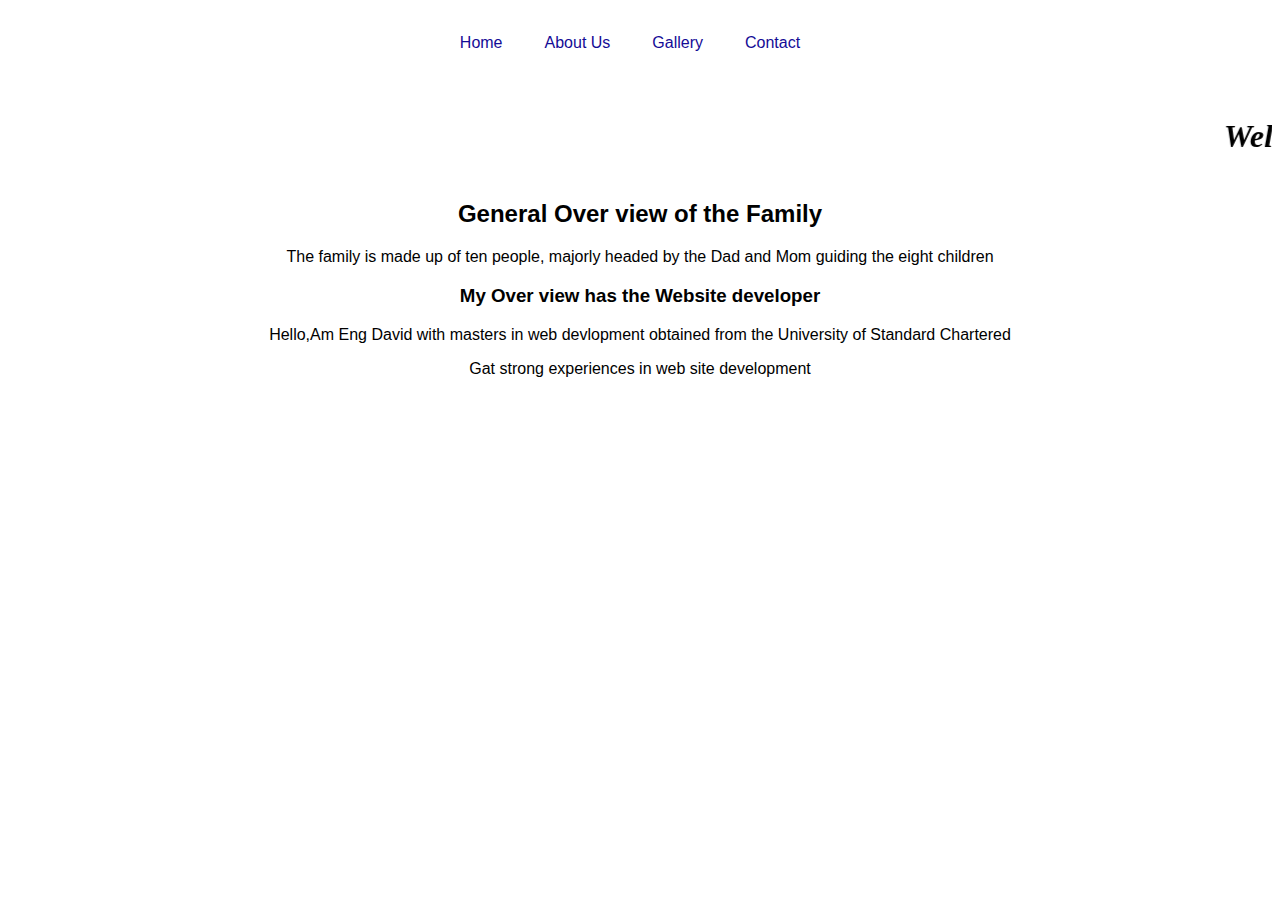
<file: index.html>
<!DOCTYPE html>
<html lang="en">
<head>
    <meta charset="UTF-8">
    <meta name="viewport" content="width=device-width, initial-scale=1.0">
    <link rel="stylesheet" href="style.css">
    <style>
        body {
            font-family: Arial, sans-serif;
            text-align: center; /* Center align all content */
        }

        .overview {
            background-color: #daff95;
            padding: 20px;
            margin: 20px auto; /* Center align the div */
            border-radius: 5px;
            width: 60%; /* Set width for better readability */
        }

        .overview h2, .overview h3 {
            transition: color 0.3s;
        }

        .overview p {
            transition: background-color 0.3s;
            padding: 10px;
            border-radius: 5px;
            margin: 10px 0;
        }

        .overview:hover h2, .overview:hover h3 {
            color: #fff;
        }

        .overview:hover p {
            background-color: #333;
            color: #fff;
        }

        h1 {
            margin-top: 40px; /* Adjust margin for h1 */
            font-style: oblique;
            font-family: Georgia;
            
        }
    </style>
    <title>Family and Friends</title>
</head>
<body>  
    <nav>
        <ul>
            <li><a href="index.html">Home</a></li>
            <li><a href="about.html">About Us</a></li>
            <li><a href="gallery.html">Gallery</a></li>
            <li><a href="contacts.html">Contact</a></li>
        </ul>
    </nav>
    <marquee><h1>Welcome to Our Family and Friends Website</h1></marquee>

    <div class="over view">

    <h2>General Over view of the Family</h2>
    <p>The family is made up of ten people, majorly headed by the Dad and Mom guiding the eight children</p>
    </div>

    <div class="over view">
    <h3>My Over view has the Website developer</h3>
    <p>Hello,Am Eng David with masters in web devlopment obtained from the University of Standard Chartered</p>
    <p>Gat strong experiences in web site development</p>
    </div>
    
</body>
</html>
</file>
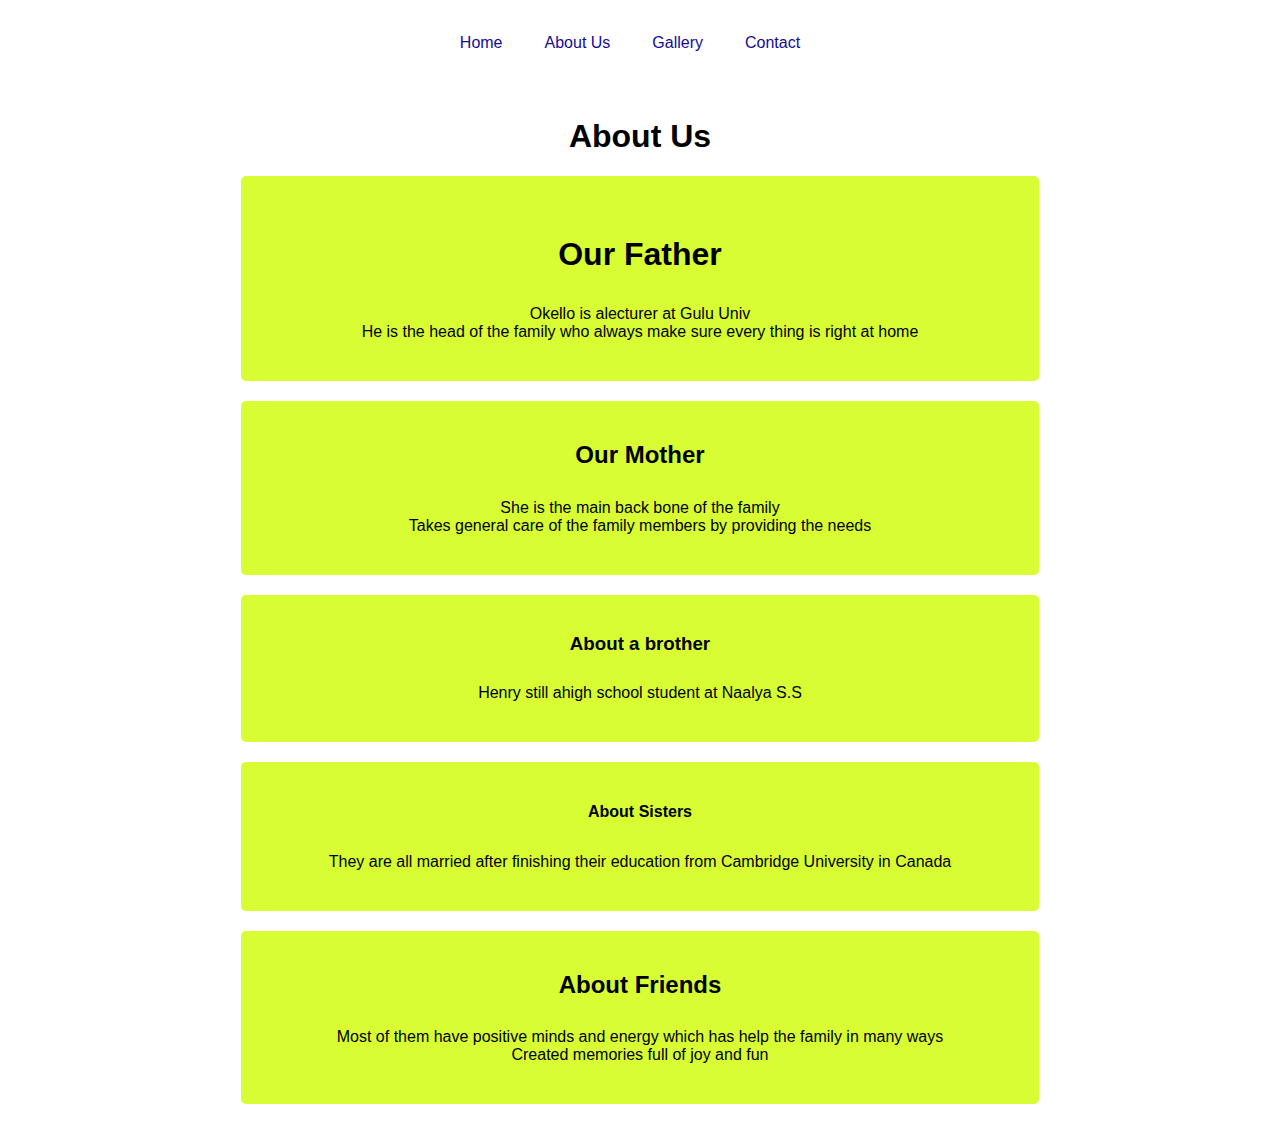
<file: about.html>
<!DOCTYPE html>
<html lang="en">
<head>
    <meta charset="UTF-8">
    <meta name="viewport" content="width=device-width, initial-scale=1.0">
    <link rel="stylesheet" href="style.css">
    <style>
        body {
            font-family: Arial, sans-serif;
            text-align: center; /* Center align all content */
        }

        .person-details {
            background-color: #d8fd32;
            padding: 20px;
            margin: 20px auto; /* Center align the div */
            border-radius: 5px;
            width: 60%; /* Set width for better readability */
        }

        .person-details h1, .person-details h2, .person-details h3, .person-details h4 {
            transition: color 0.3s;
        }

        .person-details p {
            transition: background-color 0.3s;
            padding: 10px;
            border-radius: 5px;
            margin: 10px 0;
        }

        .person-details:hover h1, .person-details:hover h2, .person-details:hover h3, .person-details:hover h4 {
            color: #c8f7f4;
        }

        .person-details:hover p {
            background-color: #333;
            color: #a1e8fd;
        }

        h1 {
            margin-top: 40px; /* Adjust margin for h1 */
        }
    </style>
    <title>ABOUT US</title>
</head>
<body>

    <nav>
        <ul>
            <li><a href="index.html">Home</a></li>
            <li><a href="about.html">About Us</a></li>
            <li><a href="gallery.html">Gallery</a></li>
            <li><a href="contacts.html">Contact</a></li>
        </ul>
    </nav>

    <h1>About Us</h1>

    <div class="person-details">
        <h1>Our Father</h1>
        <p>Okello is alecturer at Gulu Univ <br>
             He is the head of the family who always make sure every thing is right at home</p>
    </div>         

    <div class="person-details">
        <h2>Our Mother</h2>
        <p>She is the main back bone of the family <br>
        Takes general care of the family members by providing the needs</p>
    </div>

    <div class="person-details">
        <h3>About a brother</h3>
        <p>Henry still ahigh school student at Naalya S.S</p>
    </div>

    <div class="person-details">
        <h4>About Sisters</h4>
        <p>They are all married after finishing their education from Cambridge University in Canada</p>
    </div>

    <div class="person-details"> 
        <h2>About Friends</h2>
        <p>Most of them have positive minds and energy which has help the family in many ways<br>
        Created memories full of joy and fun</p>
    </div>
    
</body>
</html>
</file>
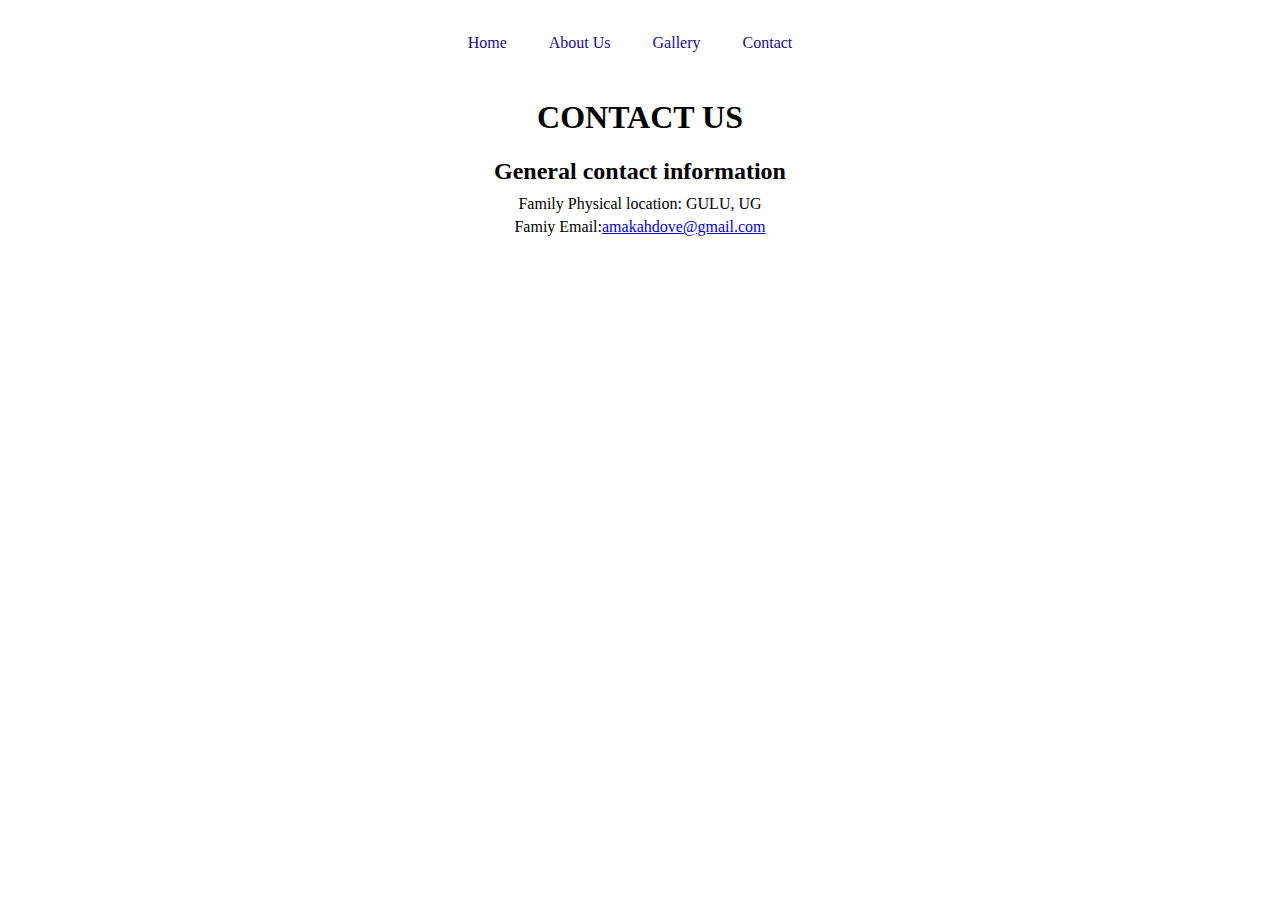
<file: contacts.html>
<!DOCTYPE html>
<html lang="en">
<head>
    <meta charset="UTF-8">
    <meta name="viewport" content="width=device-width, initial-scale=1.0">
    <link rel="stylesheet" href="style.css">
    <style>
        .contact-info {
            text-align: center;
            margin: 20px;
        }

        .contact-info h2 {
            margin-bottom: 10px;
        }

        .contact-info p {
            margin: 5px 0;
        }

        .contact-icons {
            display: flex;
            justify-content: center;
            margin-top: 20px;
        }

        .contact-icons i {
            font-size: 24px;
            margin: 0 10px;
        }
        h1 {
            text-align: center;
        }
    </style>
    
    <title>Contacts</title>
</head>
<body>
    <nav>
        <ul>
            <li><a href="index.html">Home</a></li>
            <li><a href="about.html">About Us</a></li>
            <li><a href="gallery.html">Gallery</a></li>
            <li><a href="contacts.html">Contact</a></li>
        </ul>
    </nav>
    <h1>CONTACT US</h1>
    <div class="contact-info">
        <h2>General contact information</h2>
        <p>Family Physical location: GULU, UG</p>
        <P>Famiy Email:<a href="mailto:amakahdove@gmail.com">amakahdove@gmail.com</a></P>
    </div>
    <div class="contact-icons">
        <i class="fas fa-user"></i> <!--placeholder for icon-->
        <i class="fas fa-user"></i> <!--placeholder for icon-->
        <i class="fas fa-user"></i> <!--placeholder for icon-->
    </div>
    
</body>
</html>
</file>
<file: style.css>
/* CSS for navigation menu */
nav {
    background-image: url();
    padding: 10px;
}

nav ul {
    list-style-type: none;
    padding: 0;
    display: flex; /* Make the list items display horizontally */
    justify-content: center; /* Align the list items at the center */
}

nav ul li {
    margin-right: 20px;
}

nav ul li a {
    text-decoration: none;
    color: #140b96;
    padding: 5px 10px; /* Adjust padding as per your requirement */
    border: 1px solid transparent; /* Add a transparent border */
    border-radius: 5px; /* Add border-radius for a rounded look */
    transition: all 0.3s ease; /* Add transition for smooth effect */
}

nav ul li a:hover {
    background-color: #81e9fc; /* Change the background color on hover */
    color: #fffd83; /* Change the text color on hover */
}

/* Additional CSS for the overview section */
.overview {
    width: 70%;
    margin: 30px auto;
    text-align: center;
}

.overview h2 {
    font-size: 28px;
    color: #580707;
}

.overview p {
    font-size: 18px;
    line-height: 1.6;
    color: #555;
    padding: 10px;
    border: 1px solid rgba(75, 4, 4, 0.1); /* Add transparent border */
    border-radius: 5px; /* Add border-radius for a rounded look */
    transition: all 0.3s ease; /* Add transition for smooth effect */
}

.overview p:hover {
    background-color: rgba(3, 94, 146, 0.1); /* Change background color on hover */
}
</file>
